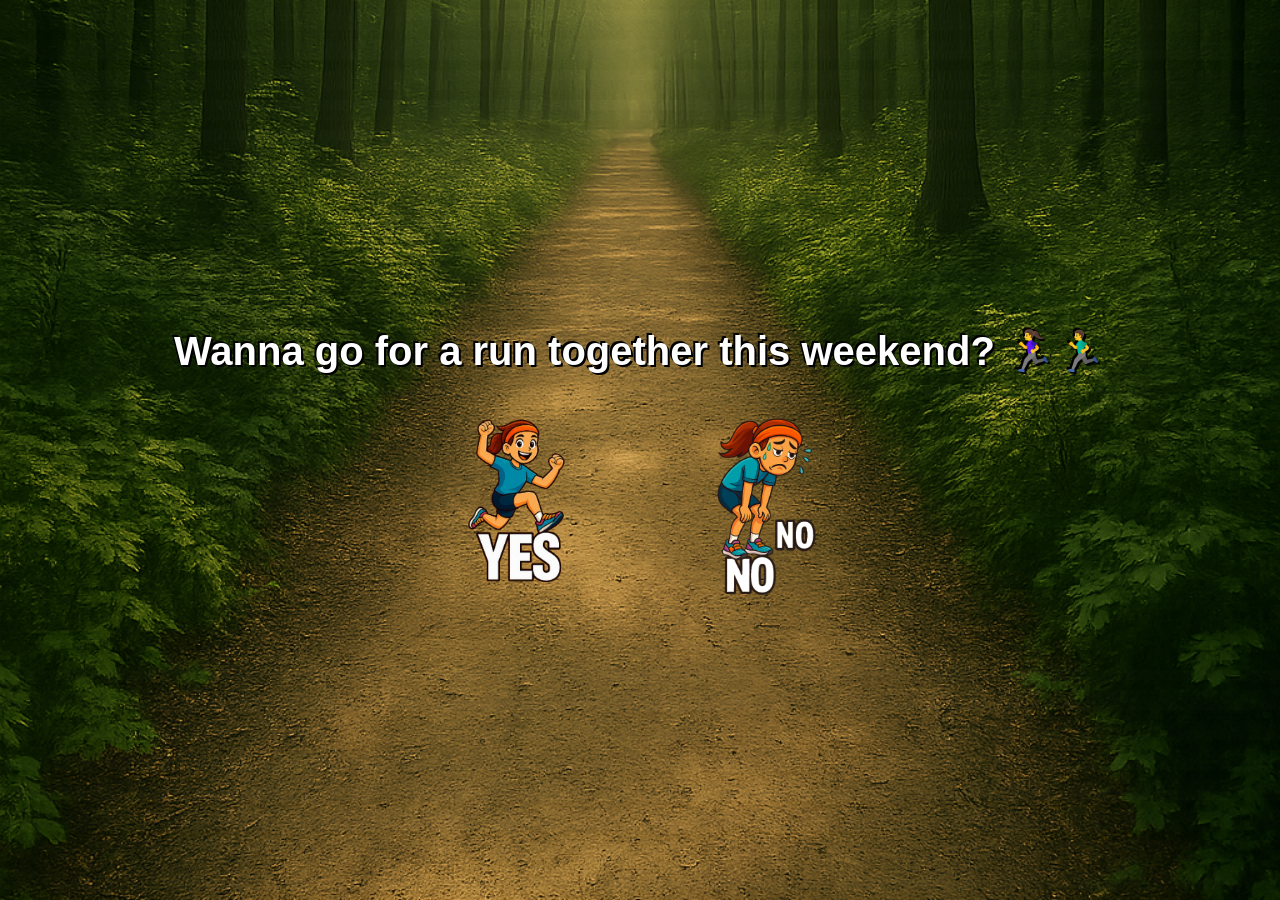
<file: index.html>
<!DOCTYPE html>
<html lang="en">
<head>
  <meta charset="UTF-8">
  <meta name="viewport" content="width=device-width, initial-scale=1.0">
  <title>Running Invite</title>

  <link rel="stylesheet" href="style.css">
</head>

<body class="bg">

  <div class="center">
    <h1>Wanna go for a run together this weekend? 🏃‍♀️🏃‍♂️</h1>

    <div class="buttons">

      <!-- YES -->
      <a href="success.html">
        <img src="assets/yes.png" class="ball" id="yesBtn">
      </a>

      <!-- NO mic -->
      <img src="assets/no.png" class="ball no-small" id="noSmall">

    </div>
  </div>

  <!-- NO mare -->
  <img src="assets/no.png" class="no-big" id="noBig">

  <script src="script.js"></script>
</body>
</html>
</file>
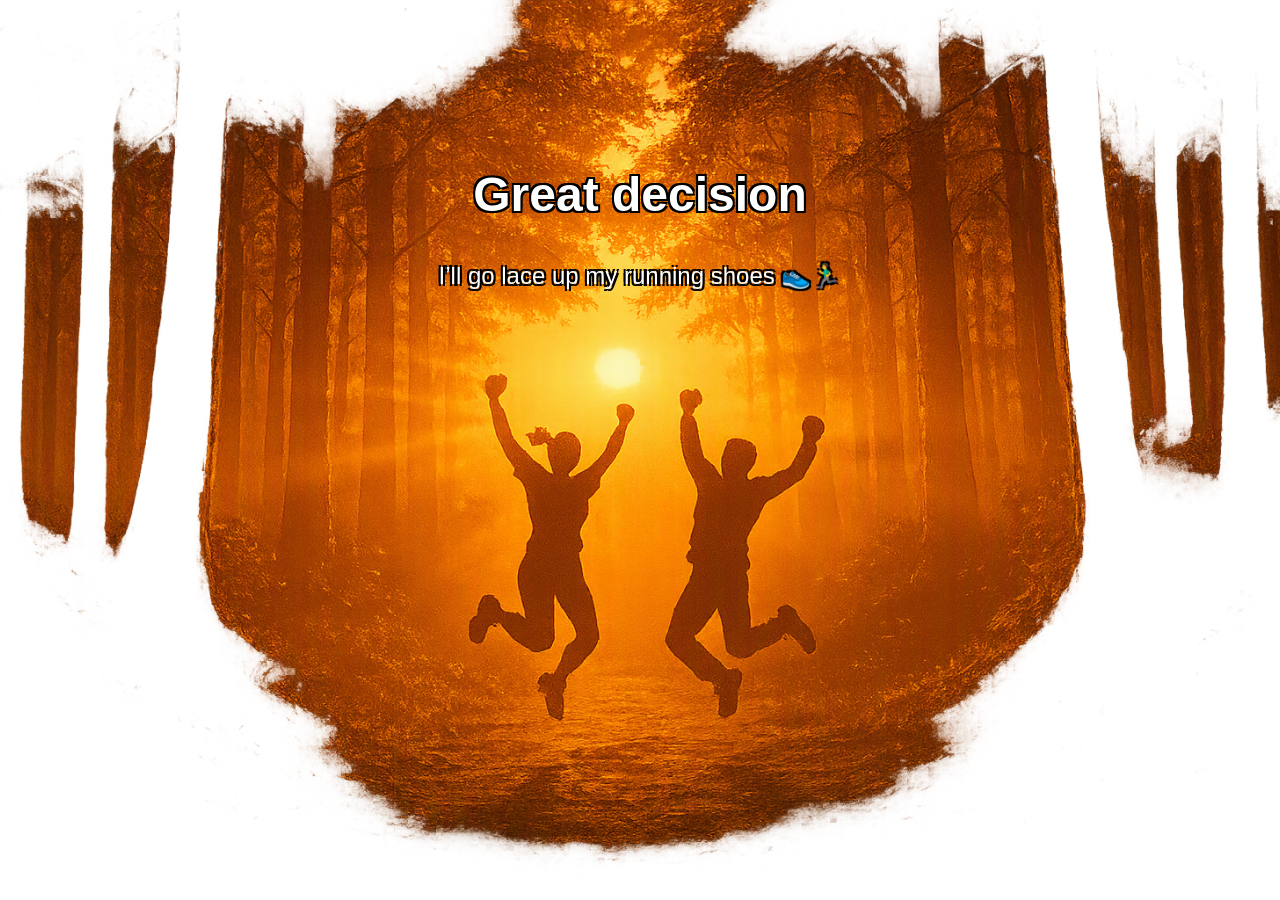
<file: success.html>
<!DOCTYPE html>
<html lang="en">
<head>
  <meta charset="UTF-8">
  <meta name="viewport" content="width=device-width, initial-scale=1.0">
  <title>Success</title>

  <link rel="stylesheet" href="style.css">
</head>

<body class="success-bg">

  <div class="success-container">
    <h1>Great decision</h1>
    <p>I’ll go lace up my running shoes 👟🏃‍♂️</p>
  </div>

</body>
</html>
</file>
<file: style.css>
/* ================= GENERAL ================= */

body {
  margin: 0;
  font-family: Arial, sans-serif;
  overflow: hidden;
}

/* ================= INDEX BACKGROUND ================= */

.bg {
  background: url("assets/bg.png") center / cover no-repeat;
  height: 100vh;
  color: white;
}

/* ================= CONTENT ================= */

.center {
  display: flex;
  flex-direction: column;
  align-items: center;
  justify-content: center;

  height: 100vh;
  text-align: center;
}

/* TEXT */
h1 {
  font-size: 2.5rem;
  margin-bottom: 40px;

  text-shadow:
    2px 2px 0 #000,
   -2px -2px 0 #000;
}

/* BUTTONS */
.buttons {
  display: flex;
  gap: 60px;
}

/* ================= IMAGES ================= */

.ball {
  width: 180px; /* 🔥 +50% */
  cursor: pointer;
  transition: transform 0.2s;
}

.ball:hover {
  transform: scale(1.1);
}

/* NO mic */
.no-small.hidden {
  opacity: 0;
  pointer-events: none;
}

/* ================= NO MARE ================= */

.no-big {
  position: fixed;
  width: 180px;
  left: 50%;
  top: 50%;
  transform: translate(-50%, -50%);

  opacity: 0;
  pointer-events: none;
  z-index: 1000;

  transition: transform 0.2s;
}

.no-big.active {
  opacity: 1;
  pointer-events: auto;
}

/* ================= SUCCESS PAGE ================= */

.success-bg {
  background: url("assets/bg_succes.png") center / cover no-repeat;
  height: 100vh;
  position: relative;
}

/* text positionat la 25% */
.success-container {
  position: absolute;
  top: 15%;
  left: 50%;
  transform: translateX(-50%);

  text-align: center;
  color: white;
}


/* title */
.success-container h1 {
  font-size: clamp(1.8rem, 5vw, 3rem);
  white-space: nowrap;

  color: white;

  text-shadow:
    2px 2px 0 #000,
   -2px 2px 0 #000,
    2px -2px 0 #000,
   -2px -2px 0 #000; /* 🔥 contur negru */
}



/* subtitle */
.success-container p {
  font-size: clamp(1rem, 3vw, 1.5rem);

  color: white;

  text-shadow:
    2px 2px 0 #000,
   -2px 2px 0 #000,
    2px -2px 0 #000,
   -2px -2px 0 #000;
}
``



/* ================= MOBILE ================= */

@media (max-width: 768px) {

  h1 {
    font-size: 1.8rem;
  }

  .ball,
  .no-big {
    width: 120px;
  }

  .buttons {
    gap: 30px;
  }
}
</file>
